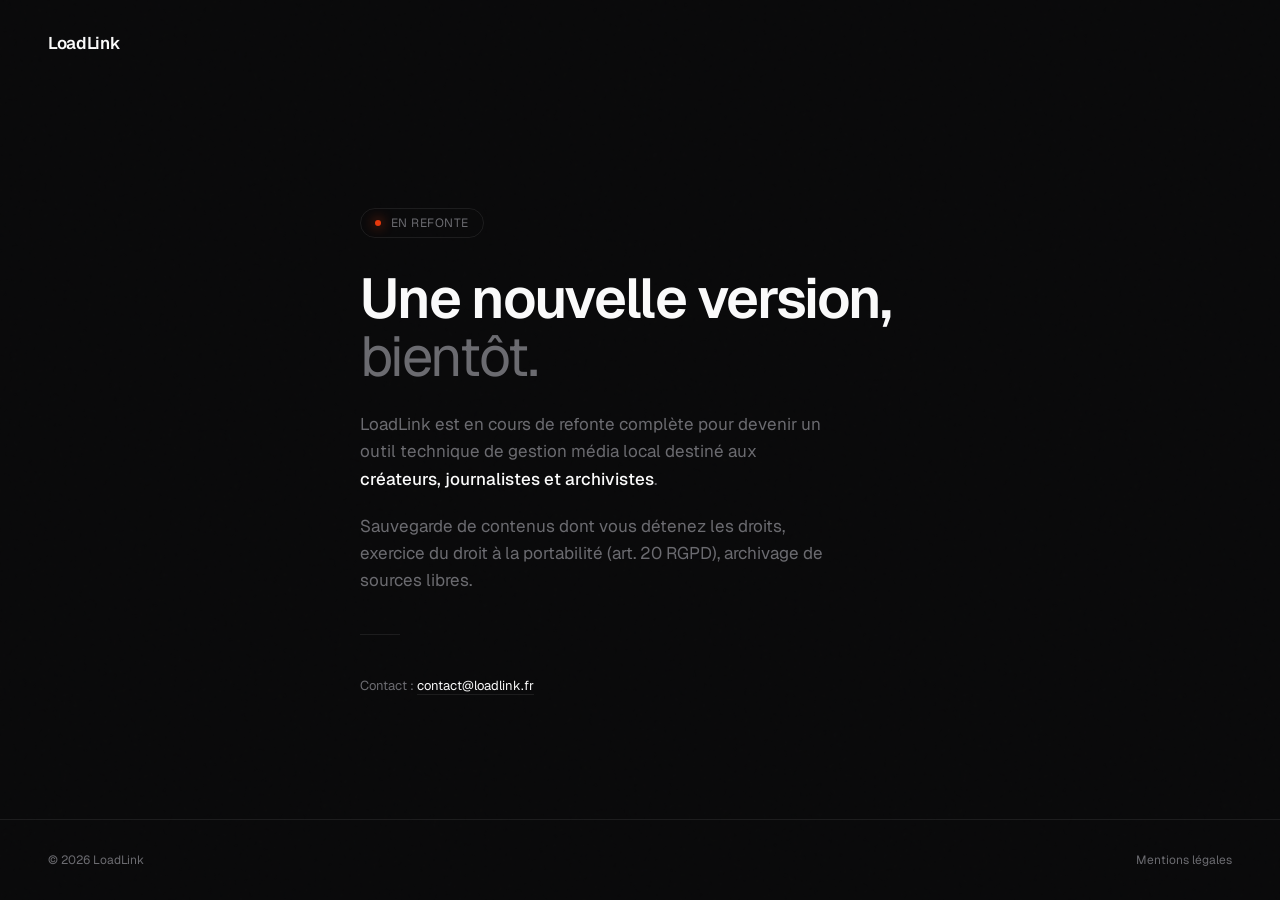
<file: index.html>
<!DOCTYPE html>
<html lang="fr">
<head>
  <meta charset="UTF-8" />
  <meta name="viewport" content="width=device-width, initial-scale=1.0" />
  <title>LoadLink — En refonte</title>
  <meta name="description" content="LoadLink prépare sa prochaine version. Outil technique de gestion média local pour créateurs, journalistes et archivistes." />
  <meta name="theme-color" content="#0A0A0B" />

  <meta property="og:title" content="LoadLink — En refonte" />
  <meta property="og:description" content="LoadLink prépare sa prochaine version. Outil technique de gestion média local." />
  <meta property="og:type" content="website" />
  <meta property="og:url" content="https://loadlink.fr/" />
  <meta property="og:locale" content="fr_FR" />

  <link rel="icon" type="image/x-icon" href="favicon.ico" />
  <link rel="icon" type="image/png" sizes="32x32" href="favicon-32.png" />
  <link rel="icon" type="image/png" sizes="16x16" href="favicon-16.png" />
  <link rel="apple-touch-icon" sizes="180x180" href="apple-touch-icon.png" />

  <link rel="preconnect" href="https://fonts.googleapis.com" />
  <link rel="preconnect" href="https://fonts.gstatic.com" crossorigin />
  <link href="https://fonts.googleapis.com/css2?family=Geist:wght@300;400;500;600;700&display=swap" rel="stylesheet" />

  <style>
    :root {
      --bg: #0A0A0B;
      --fg: #FAFAFA;
      --muted: #6B6B70;
      --border: rgba(255, 255, 255, 0.08);
      --accent: #E8390C;
    }

    * { margin: 0; padding: 0; box-sizing: border-box; }

    html, body {
      height: 100%;
      background: var(--bg);
      color: var(--fg);
      font-family: 'Geist', -apple-system, BlinkMacSystemFont, sans-serif;
      -webkit-font-smoothing: antialiased;
      -moz-osx-font-smoothing: grayscale;
    }

    body {
      display: flex;
      flex-direction: column;
      min-height: 100vh;
    }

    body::before {
      content: '';
      position: fixed;
      inset: 0;
      pointer-events: none;
      background-image: url("data:image/svg+xml,%3Csvg viewBox='0 0 200 200' xmlns='http://www.w3.org/2000/svg'%3E%3Cfilter id='n'%3E%3CfeTurbulence type='fractalNoise' baseFrequency='0.9' numOctaves='3' /%3E%3C/filter%3E%3Crect width='100%25' height='100%25' filter='url(%23n)' opacity='0.4'/%3E%3C/svg%3E");
      opacity: 0.025;
      z-index: 1;
    }

    header {
      padding: 32px 48px;
      position: relative;
      z-index: 2;
    }

    .logo {
      font-size: 17px;
      font-weight: 600;
      letter-spacing: -0.02em;
      color: var(--fg);
    }

    main {
      flex: 1;
      display: flex;
      align-items: center;
      justify-content: center;
      padding: 48px;
      position: relative;
      z-index: 2;
    }

    .container {
      max-width: 560px;
      width: 100%;
      text-align: left;
    }

    .status {
      display: inline-flex;
      align-items: center;
      gap: 10px;
      padding: 6px 14px;
      border: 1px solid var(--border);
      border-radius: 999px;
      font-size: 12px;
      letter-spacing: 0.04em;
      color: var(--muted);
      text-transform: uppercase;
      margin-bottom: 32px;
    }

    .status-dot {
      width: 6px;
      height: 6px;
      border-radius: 50%;
      background: var(--accent);
      box-shadow: 0 0 12px var(--accent);
      animation: pulse 2s ease-in-out infinite;
    }

    @keyframes pulse {
      0%, 100% { opacity: 1; }
      50% { opacity: 0.4; }
    }

    h1 {
      font-size: clamp(36px, 6vw, 56px);
      font-weight: 600;
      letter-spacing: -0.03em;
      line-height: 1.05;
      margin-bottom: 24px;
    }

    h1 .accent {
      color: var(--muted);
      font-weight: 400;
    }

    p {
      font-size: 17px;
      line-height: 1.6;
      color: var(--muted);
      max-width: 480px;
      margin-bottom: 20px;
    }

    p strong {
      color: var(--fg);
      font-weight: 500;
    }

    .divider {
      width: 40px;
      height: 1px;
      background: var(--border);
      margin: 40px 0;
    }

    .meta {
      font-size: 13px;
      color: var(--muted);
      line-height: 1.7;
    }

    .meta a {
      color: var(--fg);
      text-decoration: none;
      border-bottom: 1px solid var(--border);
      transition: border-color 0.2s;
    }

    .meta a:hover {
      border-bottom-color: var(--accent);
    }

    footer {
      padding: 32px 48px;
      border-top: 1px solid var(--border);
      display: flex;
      justify-content: space-between;
      align-items: center;
      font-size: 12px;
      color: var(--muted);
      position: relative;
      z-index: 2;
    }

    footer a {
      color: var(--muted);
      text-decoration: none;
      transition: color 0.2s;
    }

    footer a:hover {
      color: var(--fg);
    }

    @media (max-width: 640px) {
      header, footer { padding: 24px; }
      main { padding: 24px; }
      footer { flex-direction: column; gap: 12px; text-align: center; }
    }

    .container > * {
      opacity: 0;
      animation: rise 0.7s cubic-bezier(0.2, 0.7, 0.2, 1) forwards;
    }
    .container > *:nth-child(1) { animation-delay: 0.1s; }
    .container > *:nth-child(2) { animation-delay: 0.2s; }
    .container > *:nth-child(3) { animation-delay: 0.3s; }
    .container > *:nth-child(4) { animation-delay: 0.4s; }
    .container > *:nth-child(5) { animation-delay: 0.5s; }
    .container > *:nth-child(6) { animation-delay: 0.6s; }

    @keyframes rise {
      from { opacity: 0; transform: translateY(12px); }
      to   { opacity: 1; transform: translateY(0); }
    }
  </style>
</head>
<body>
  <header>
    <div class="logo">LoadLink</div>
  </header>

  <main>
    <div class="container">
      <div class="status">
        <span class="status-dot"></span>
        <span>En refonte</span>
      </div>

      <h1>
        Une nouvelle version,<br/>
        <span class="accent">bientôt.</span>
      </h1>

      <p>
        LoadLink est en cours de refonte complète pour devenir un outil technique
        de gestion média local destiné aux <strong>créateurs, journalistes et archivistes</strong>.
      </p>

      <p>
        Sauvegarde de contenus dont vous détenez les droits, exercice du droit
        à la portabilité (art. 20 RGPD), archivage de sources libres.
      </p>

      <div class="divider"></div>

      <div class="meta">
        Contact : <a href="mailto:contact@loadlink.fr">contact@loadlink.fr</a>
      </div>
    </div>
  </main>

  <footer>
    <span>© 2026 LoadLink</span>
    <a href="/legal.html">Mentions légales</a>
  </footer>
</body>
</html>
</file>
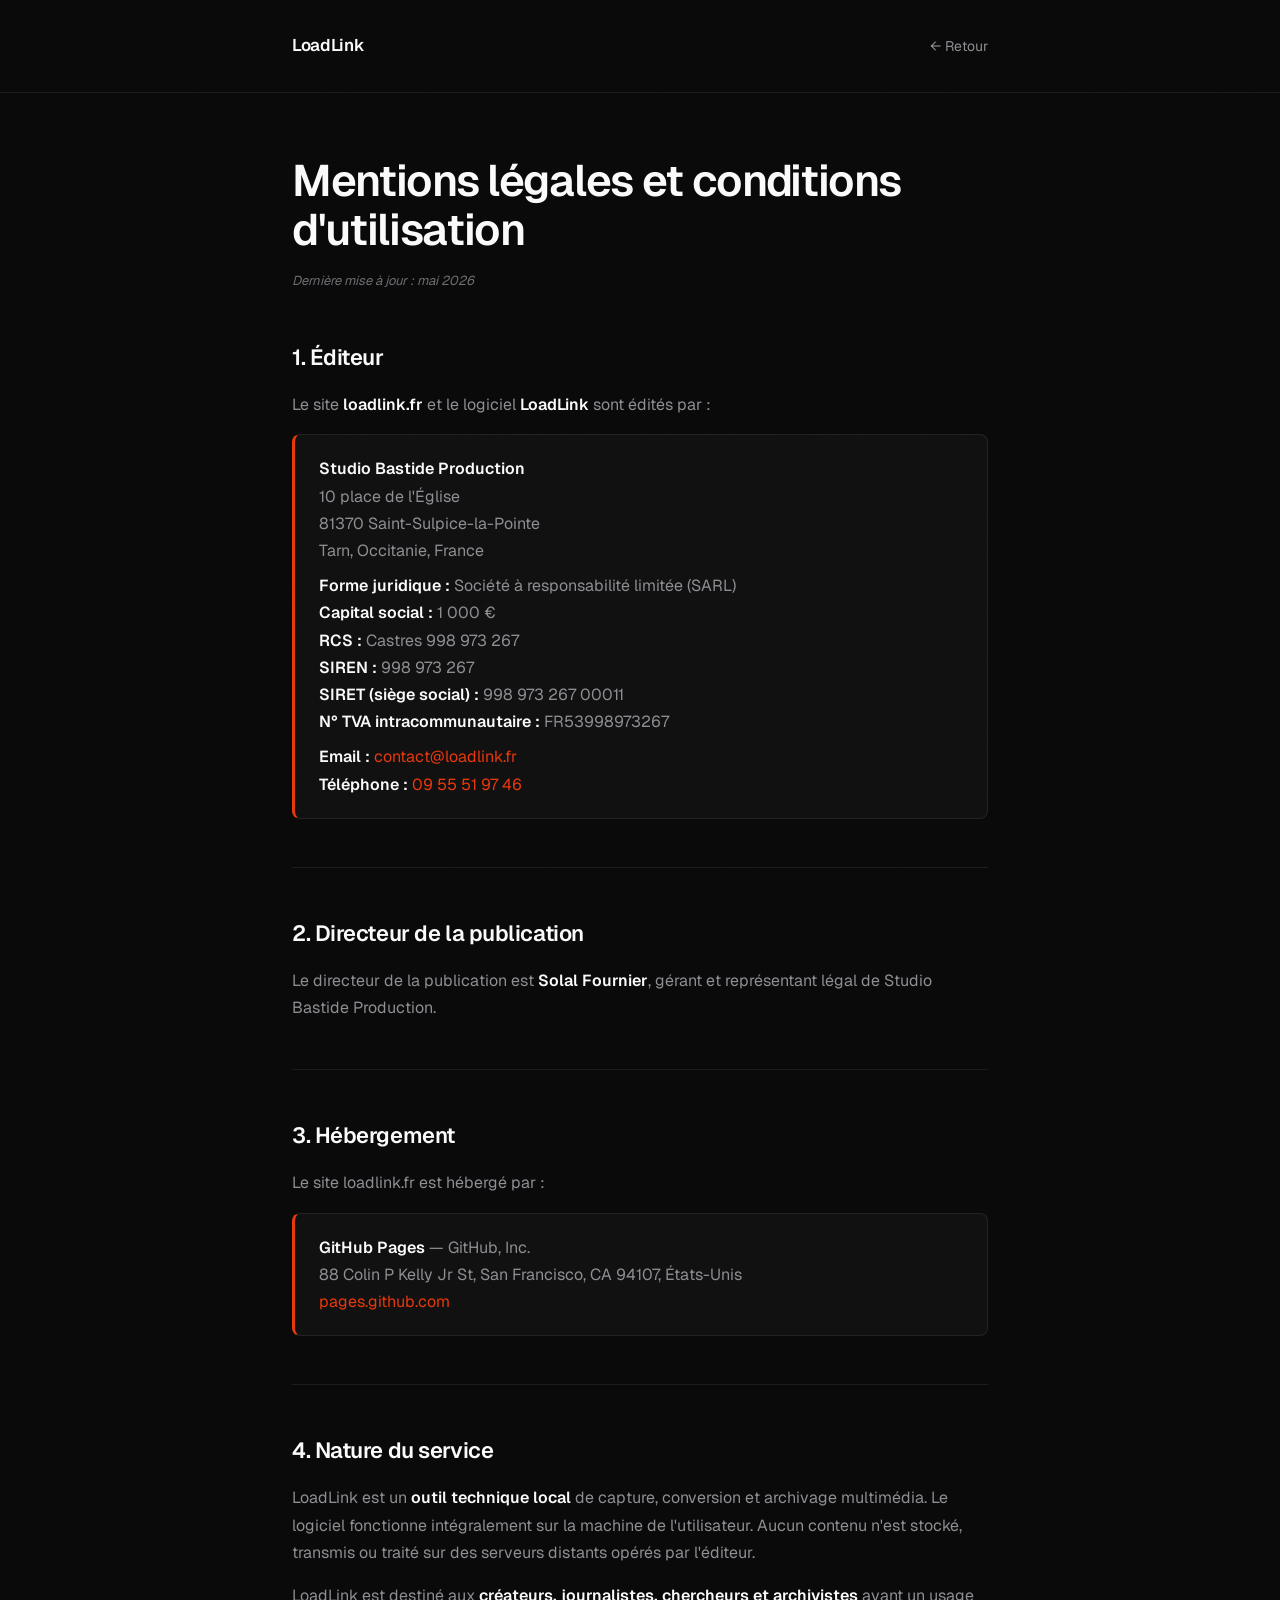
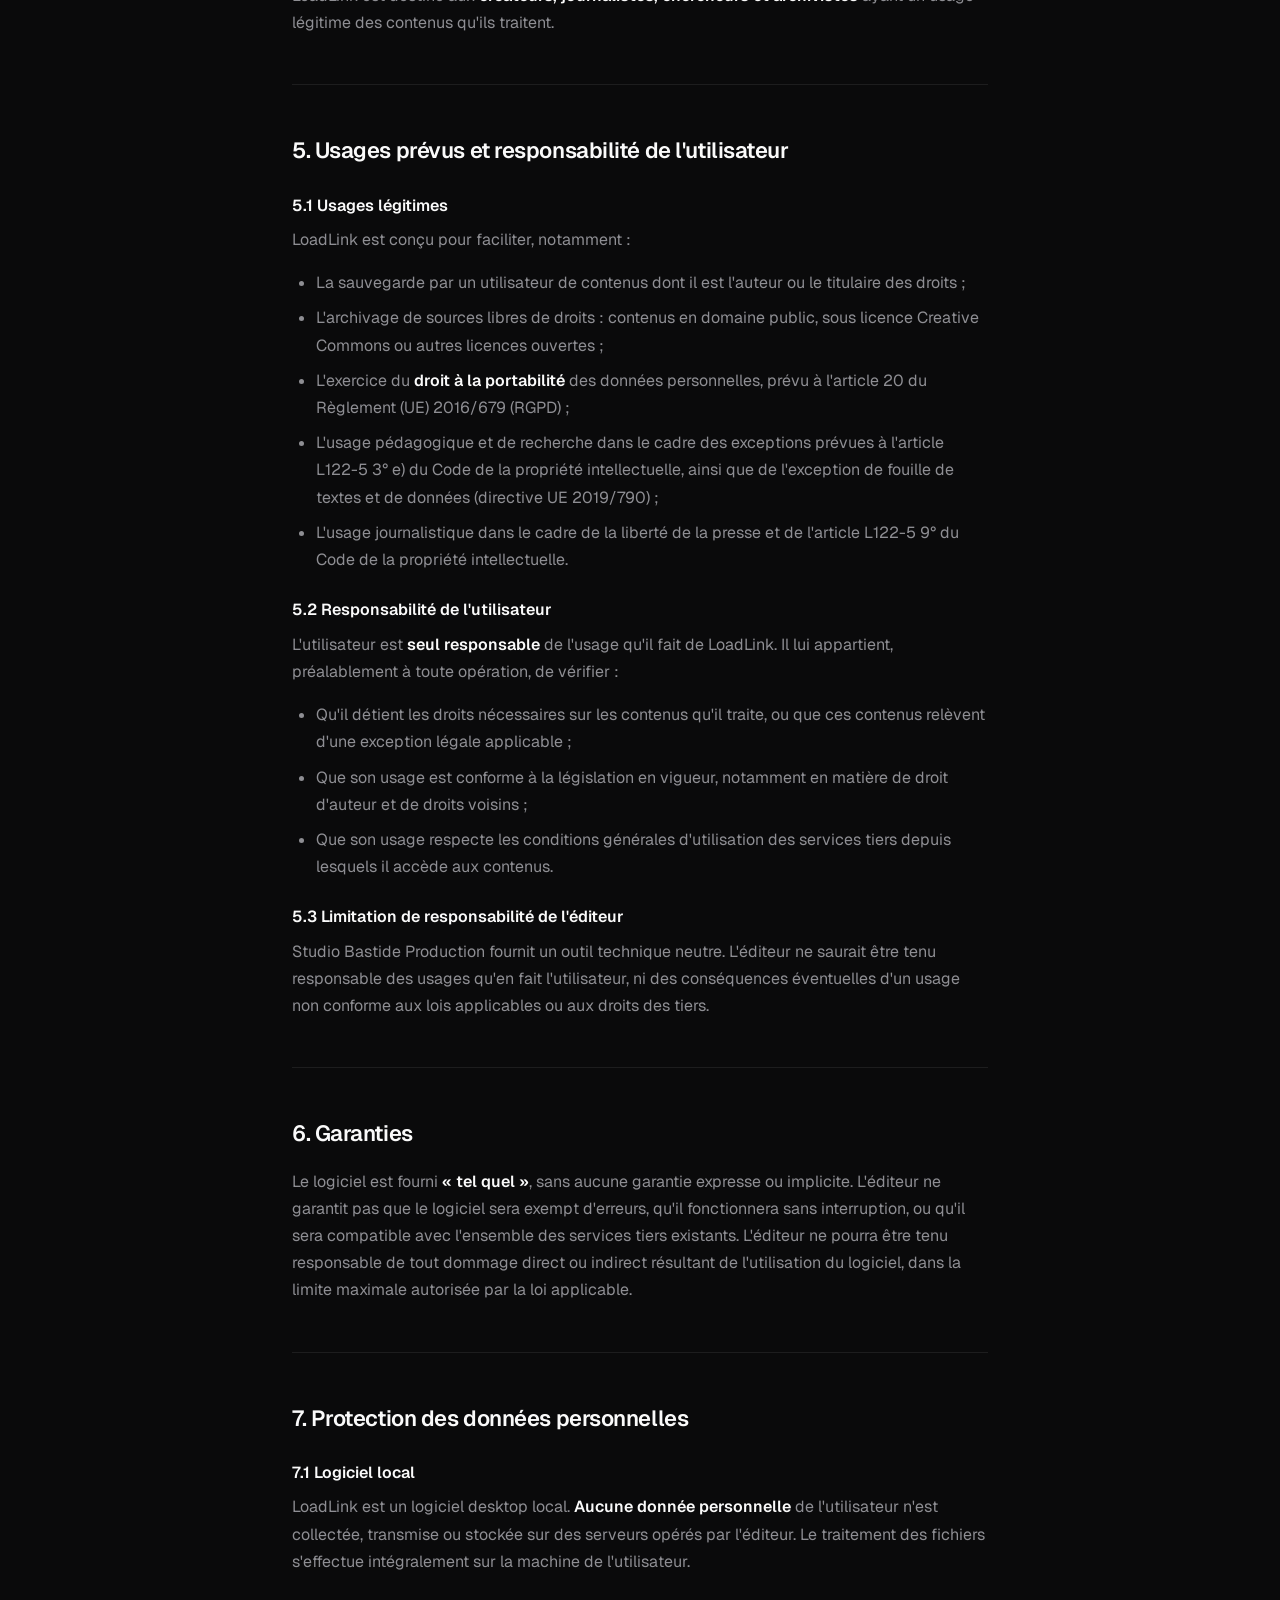
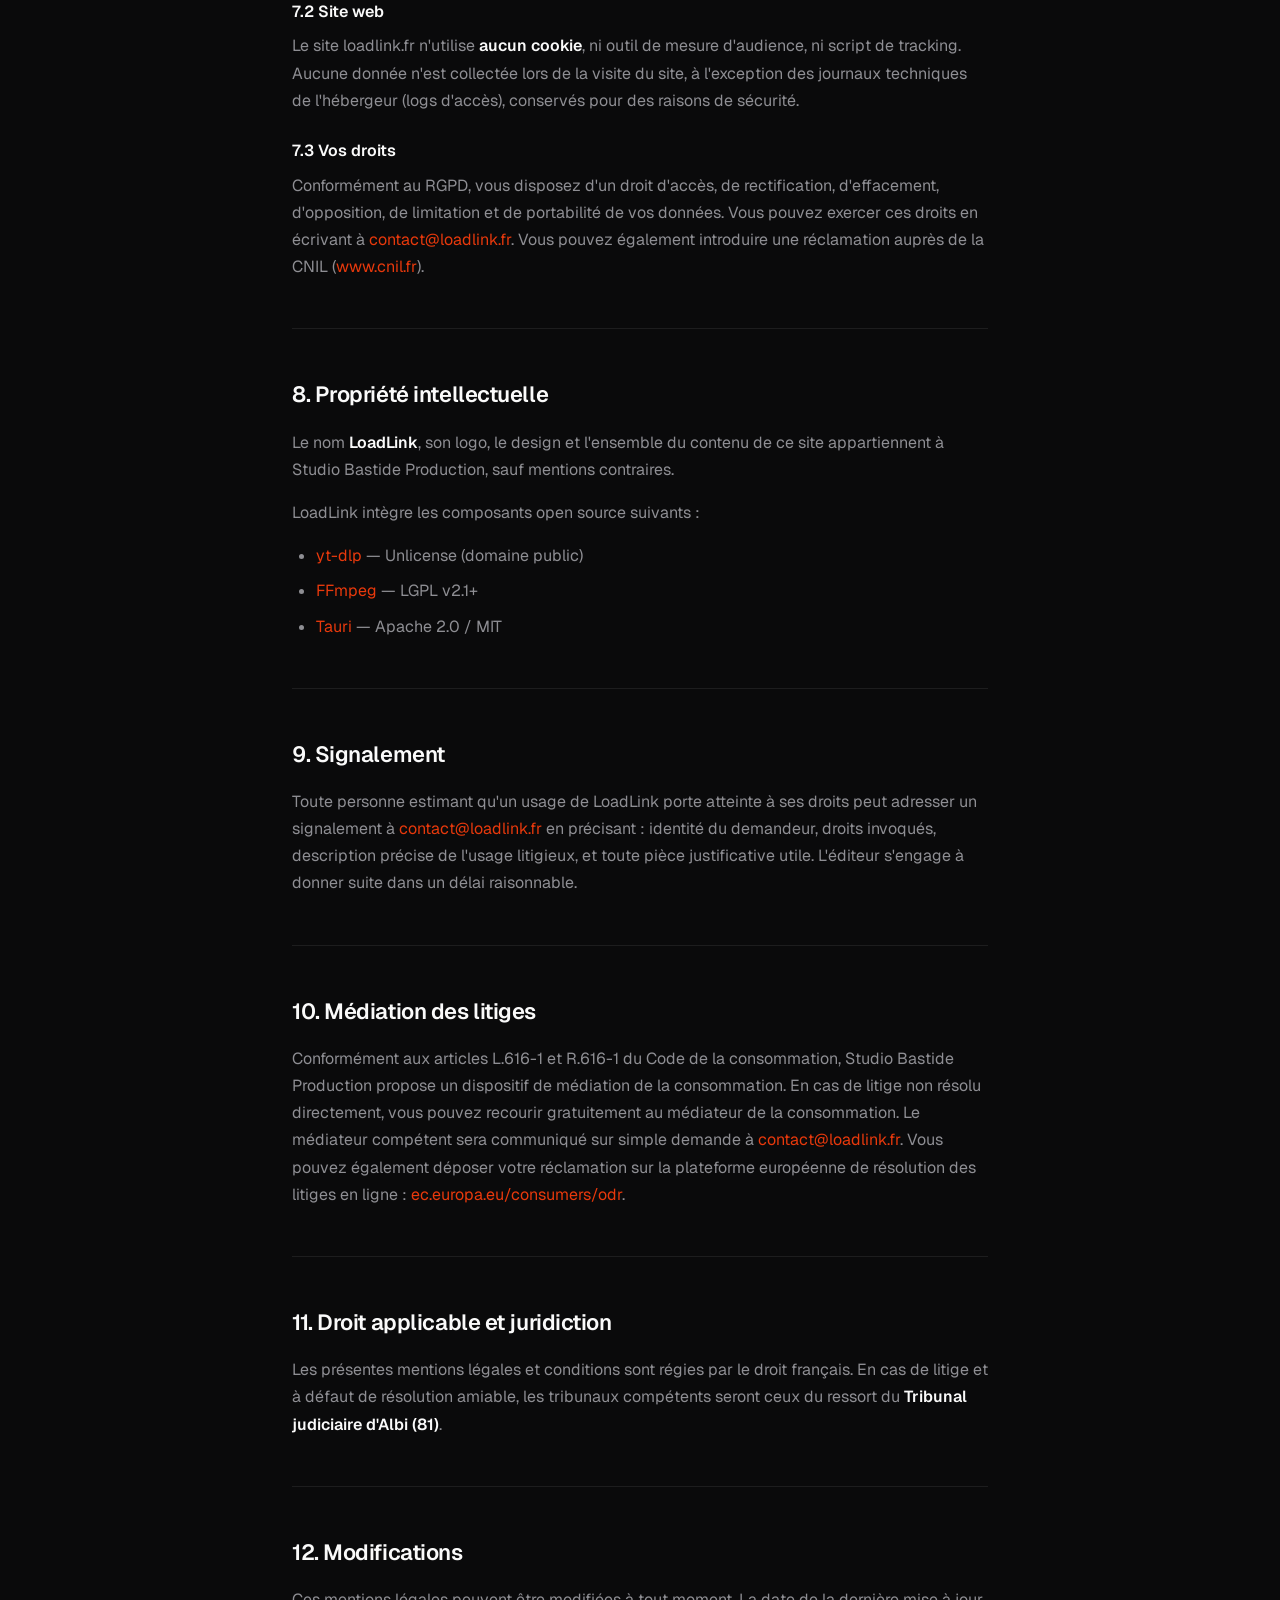
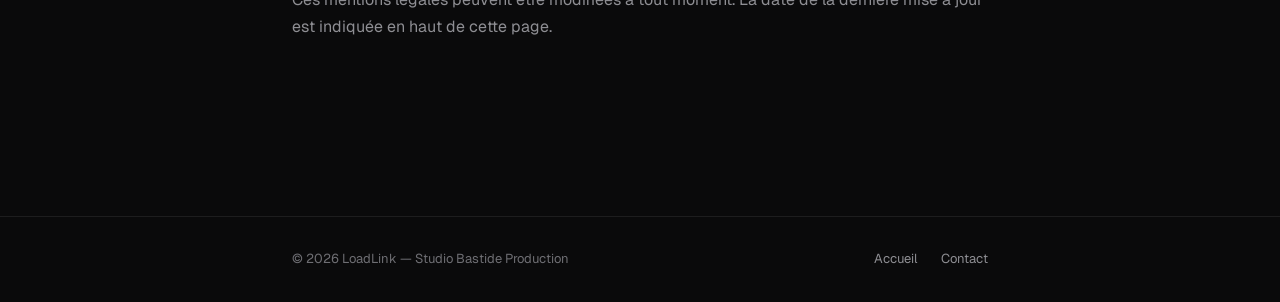
<file: legal.html>
<!DOCTYPE html>
<html lang="fr">
<head>
  <meta charset="UTF-8">
  <meta name="viewport" content="width=device-width, initial-scale=1.0">
  <title>Mentions légales — LoadLink</title>
  <meta name="description" content="Mentions légales et conditions d'utilisation de LoadLink, outil local de gestion média édité par Studio Bastide Production.">
  <meta name="theme-color" content="#0A0A0B">

  <link rel="icon" type="image/x-icon" href="favicon.ico">
  <link rel="icon" type="image/png" sizes="32x32" href="favicon-32.png">
  <link rel="icon" type="image/png" sizes="16x16" href="favicon-16.png">
  <link rel="apple-touch-icon" sizes="180x180" href="apple-touch-icon.png">

  <link rel="preconnect" href="https://fonts.googleapis.com">
  <link rel="preconnect" href="https://fonts.gstatic.com" crossorigin>
  <link href="https://fonts.googleapis.com/css2?family=Geist:wght@300;400;500;600;700&display=swap" rel="stylesheet">

  <style>
    :root {
      --bg: #0A0A0B;
      --fg: #FAFAFA;
      --muted: #8E8E93;
      --muted-2: #6E6E73;
      --border: rgba(255, 255, 255, 0.08);
      --accent: #E8390C;
    }
    * { margin: 0; padding: 0; box-sizing: border-box; }
    html { scroll-behavior: smooth; }
    body {
      background: var(--bg); color: var(--fg);
      font-family: 'Geist', -apple-system, BlinkMacSystemFont, sans-serif;
      -webkit-font-smoothing: antialiased; -moz-osx-font-smoothing: grayscale;
      line-height: 1.6; min-height: 100vh;
    }
    body::before {
      content: ''; position: fixed; inset: 0; pointer-events: none;
      background-image: url("data:image/svg+xml,%3Csvg viewBox='0 0 200 200' xmlns='http://www.w3.org/2000/svg'%3E%3Cfilter id='n'%3E%3CfeTurbulence type='fractalNoise' baseFrequency='0.9' numOctaves='3' /%3E%3C/filter%3E%3Crect width='100%25' height='100%25' filter='url(%23n)' opacity='0.4'/%3E%3C/svg%3E");
      opacity: 0.025; z-index: 1;
    }
    .container { max-width: 760px; margin: 0 auto; padding: 0 32px; position: relative; z-index: 2; }
    header { padding: 32px 0; border-bottom: 1px solid var(--border); }
    .header-inner { display: flex; justify-content: space-between; align-items: center; }
    .logo { font-size: 17px; font-weight: 600; letter-spacing: -0.02em; color: var(--fg); text-decoration: none; }
    nav a { color: var(--muted); text-decoration: none; font-size: 14px; transition: color 0.2s; }
    nav a:hover { color: var(--fg); }
    main { padding: 64px 0 96px; }
    .legal-updated { font-size: 13px; color: var(--muted-2); font-style: italic; margin-bottom: 48px; }
    h1 { font-size: clamp(32px, 5vw, 44px); font-weight: 600; letter-spacing: -0.03em; line-height: 1.1; margin-bottom: 16px; }
    h2 { font-size: 22px; font-weight: 600; letter-spacing: -0.02em; margin-top: 48px; margin-bottom: 16px; }
    h3 { font-size: 16px; font-weight: 600; margin-top: 24px; margin-bottom: 8px; }
    p, li { color: var(--muted); line-height: 1.7; margin-bottom: 16px; }
    p strong, li strong { color: var(--fg); font-weight: 600; }
    ul { padding-left: 24px; margin-bottom: 16px; }
    li { margin-bottom: 8px; }
    a { color: var(--accent); text-decoration: none; border-bottom: 1px solid transparent; transition: border-color 0.2s; }
    a:hover { border-bottom-color: var(--accent); }
    .legal-section { padding-bottom: 32px; border-bottom: 1px solid var(--border); margin-bottom: 32px; }
    .legal-section:last-child { border-bottom: none; }
    .info-box {
      background: rgba(255, 255, 255, 0.03);
      border: 1px solid var(--border);
      border-left: 3px solid var(--accent);
      border-radius: 8px;
      padding: 20px 24px;
      margin: 16px 0;
    }
    .info-box p { margin-bottom: 8px; }
    .info-box p:last-child { margin-bottom: 0; }
    footer { border-top: 1px solid var(--border); padding: 32px 0; font-size: 13px; color: var(--muted-2); }
    .footer-inner { display: flex; justify-content: space-between; align-items: center; flex-wrap: wrap; gap: 16px; }
    .footer-links { display: flex; gap: 24px; }
    .footer-links a { color: var(--muted); border-bottom: none; }
    .footer-links a:hover { color: var(--fg); }
    @media (max-width: 640px) {
      .container { padding: 0 20px; }
      main { padding: 48px 0 64px; }
      .footer-inner { flex-direction: column; text-align: center; }
    }
  </style>
</head>
<body>
  <header>
    <div class="container header-inner">
      <a href="/" class="logo">LoadLink</a>
      <nav><a href="/">← Retour</a></nav>
    </div>
  </header>

  <main>
    <div class="container">
      <h1>Mentions légales et conditions d'utilisation</h1>
      <p class="legal-updated">Dernière mise à jour : mai 2026</p>

      <section class="legal-section">
        <h2>1. Éditeur</h2>
        <p>Le site <strong>loadlink.fr</strong> et le logiciel <strong>LoadLink</strong> sont édités par :</p>
        <div class="info-box">
          <p><strong>Studio Bastide Production</strong><br>
          10 place de l'Église<br>
          81370 Saint-Sulpice-la-Pointe<br>
          Tarn, Occitanie, France</p>
          <p><strong>Forme juridique :</strong> Société à responsabilité limitée (SARL)<br>
          <strong>Capital social :</strong> 1 000 €<br>
          <strong>RCS :</strong> Castres 998 973 267<br>
          <strong>SIREN :</strong> 998 973 267<br>
          <strong>SIRET (siège social) :</strong> 998 973 267 00011<br>
          <strong>N° TVA intracommunautaire :</strong> FR53998973267</p>
          <p><strong>Email :</strong> <a href="mailto:contact@loadlink.fr">contact@loadlink.fr</a><br>
          <strong>Téléphone :</strong> <a href="tel:0955519746">09 55 51 97 46</a></p>
        </div>
      </section>

      <section class="legal-section">
        <h2>2. Directeur de la publication</h2>
        <p>Le directeur de la publication est <strong>Solal Fournier</strong>, gérant et représentant légal de Studio Bastide Production.</p>
      </section>

      <section class="legal-section">
        <h2>3. Hébergement</h2>
        <p>Le site loadlink.fr est hébergé par :</p>
        <div class="info-box">
          <p><strong>GitHub Pages</strong> — GitHub, Inc.<br>
          88 Colin P Kelly Jr St, San Francisco, CA 94107, États-Unis<br>
          <a href="https://pages.github.com" target="_blank" rel="noopener">pages.github.com</a></p>
        </div>
      </section>

      <section class="legal-section">
        <h2>4. Nature du service</h2>
        <p>LoadLink est un <strong>outil technique local</strong> de capture, conversion et archivage multimédia. Le logiciel fonctionne intégralement sur la machine de l'utilisateur. Aucun contenu n'est stocké, transmis ou traité sur des serveurs distants opérés par l'éditeur.</p>
        <p>LoadLink est destiné aux <strong>créateurs, journalistes, chercheurs et archivistes</strong> ayant un usage légitime des contenus qu'ils traitent.</p>
      </section>

      <section class="legal-section">
        <h2>5. Usages prévus et responsabilité de l'utilisateur</h2>
        <h3>5.1 Usages légitimes</h3>
        <p>LoadLink est conçu pour faciliter, notamment :</p>
        <ul>
          <li>La sauvegarde par un utilisateur de contenus dont il est l'auteur ou le titulaire des droits ;</li>
          <li>L'archivage de sources libres de droits : contenus en domaine public, sous licence Creative Commons ou autres licences ouvertes ;</li>
          <li>L'exercice du <strong>droit à la portabilité</strong> des données personnelles, prévu à l'article 20 du Règlement (UE) 2016/679 (RGPD) ;</li>
          <li>L'usage pédagogique et de recherche dans le cadre des exceptions prévues à l'article L122-5 3° e) du Code de la propriété intellectuelle, ainsi que de l'exception de fouille de textes et de données (directive UE 2019/790) ;</li>
          <li>L'usage journalistique dans le cadre de la liberté de la presse et de l'article L122-5 9° du Code de la propriété intellectuelle.</li>
        </ul>
        <h3>5.2 Responsabilité de l'utilisateur</h3>
        <p>L'utilisateur est <strong>seul responsable</strong> de l'usage qu'il fait de LoadLink. Il lui appartient, préalablement à toute opération, de vérifier :</p>
        <ul>
          <li>Qu'il détient les droits nécessaires sur les contenus qu'il traite, ou que ces contenus relèvent d'une exception légale applicable ;</li>
          <li>Que son usage est conforme à la législation en vigueur, notamment en matière de droit d'auteur et de droits voisins ;</li>
          <li>Que son usage respecte les conditions générales d'utilisation des services tiers depuis lesquels il accède aux contenus.</li>
        </ul>
        <h3>5.3 Limitation de responsabilité de l'éditeur</h3>
        <p>Studio Bastide Production fournit un outil technique neutre. L'éditeur ne saurait être tenu responsable des usages qu'en fait l'utilisateur, ni des conséquences éventuelles d'un usage non conforme aux lois applicables ou aux droits des tiers.</p>
      </section>

      <section class="legal-section">
        <h2>6. Garanties</h2>
        <p>Le logiciel est fourni <strong>« tel quel »</strong>, sans aucune garantie expresse ou implicite. L'éditeur ne garantit pas que le logiciel sera exempt d'erreurs, qu'il fonctionnera sans interruption, ou qu'il sera compatible avec l'ensemble des services tiers existants. L'éditeur ne pourra être tenu responsable de tout dommage direct ou indirect résultant de l'utilisation du logiciel, dans la limite maximale autorisée par la loi applicable.</p>
      </section>

      <section class="legal-section">
        <h2>7. Protection des données personnelles</h2>
        <h3>7.1 Logiciel local</h3>
        <p>LoadLink est un logiciel desktop local. <strong>Aucune donnée personnelle</strong> de l'utilisateur n'est collectée, transmise ou stockée sur des serveurs opérés par l'éditeur. Le traitement des fichiers s'effectue intégralement sur la machine de l'utilisateur.</p>
        <h3>7.2 Site web</h3>
        <p>Le site loadlink.fr n'utilise <strong>aucun cookie</strong>, ni outil de mesure d'audience, ni script de tracking. Aucune donnée n'est collectée lors de la visite du site, à l'exception des journaux techniques de l'hébergeur (logs d'accès), conservés pour des raisons de sécurité.</p>
        <h3>7.3 Vos droits</h3>
        <p>Conformément au RGPD, vous disposez d'un droit d'accès, de rectification, d'effacement, d'opposition, de limitation et de portabilité de vos données. Vous pouvez exercer ces droits en écrivant à <a href="mailto:contact@loadlink.fr">contact@loadlink.fr</a>. Vous pouvez également introduire une réclamation auprès de la CNIL (<a href="https://www.cnil.fr" target="_blank" rel="noopener">www.cnil.fr</a>).</p>
      </section>

      <section class="legal-section">
        <h2>8. Propriété intellectuelle</h2>
        <p>Le nom <strong>LoadLink</strong>, son logo, le design et l'ensemble du contenu de ce site appartiennent à Studio Bastide Production, sauf mentions contraires.</p>
        <p>LoadLink intègre les composants open source suivants :</p>
        <ul>
          <li><a href="https://github.com/yt-dlp/yt-dlp" target="_blank" rel="noopener">yt-dlp</a> — Unlicense (domaine public)</li>
          <li><a href="https://ffmpeg.org/" target="_blank" rel="noopener">FFmpeg</a> — LGPL v2.1+</li>
          <li><a href="https://tauri.app/" target="_blank" rel="noopener">Tauri</a> — Apache 2.0 / MIT</li>
        </ul>
      </section>

      <section class="legal-section">
        <h2>9. Signalement</h2>
        <p>Toute personne estimant qu'un usage de LoadLink porte atteinte à ses droits peut adresser un signalement à <a href="mailto:contact@loadlink.fr">contact@loadlink.fr</a> en précisant : identité du demandeur, droits invoqués, description précise de l'usage litigieux, et toute pièce justificative utile. L'éditeur s'engage à donner suite dans un délai raisonnable.</p>
      </section>

      <section class="legal-section">
        <h2>10. Médiation des litiges</h2>
        <p>Conformément aux articles L.616-1 et R.616-1 du Code de la consommation, Studio Bastide Production propose un dispositif de médiation de la consommation. En cas de litige non résolu directement, vous pouvez recourir gratuitement au médiateur de la consommation. Le médiateur compétent sera communiqué sur simple demande à <a href="mailto:contact@loadlink.fr">contact@loadlink.fr</a>. Vous pouvez également déposer votre réclamation sur la plateforme européenne de résolution des litiges en ligne : <a href="https://ec.europa.eu/consumers/odr" target="_blank" rel="noopener">ec.europa.eu/consumers/odr</a>.</p>
      </section>

      <section class="legal-section">
        <h2>11. Droit applicable et juridiction</h2>
        <p>Les présentes mentions légales et conditions sont régies par le droit français. En cas de litige et à défaut de résolution amiable, les tribunaux compétents seront ceux du ressort du <strong>Tribunal judiciaire d'Albi (81)</strong>.</p>
      </section>

      <section class="legal-section">
        <h2>12. Modifications</h2>
        <p>Ces mentions légales peuvent être modifiées à tout moment. La date de la dernière mise à jour est indiquée en haut de cette page.</p>
      </section>
    </div>
  </main>

  <footer>
    <div class="container footer-inner">
      <span>© 2026 LoadLink — Studio Bastide Production</span>
      <div class="footer-links">
        <a href="/">Accueil</a>
        <a href="mailto:contact@loadlink.fr">Contact</a>
      </div>
    </div>
  </footer>
</body>
</html>
</file>
